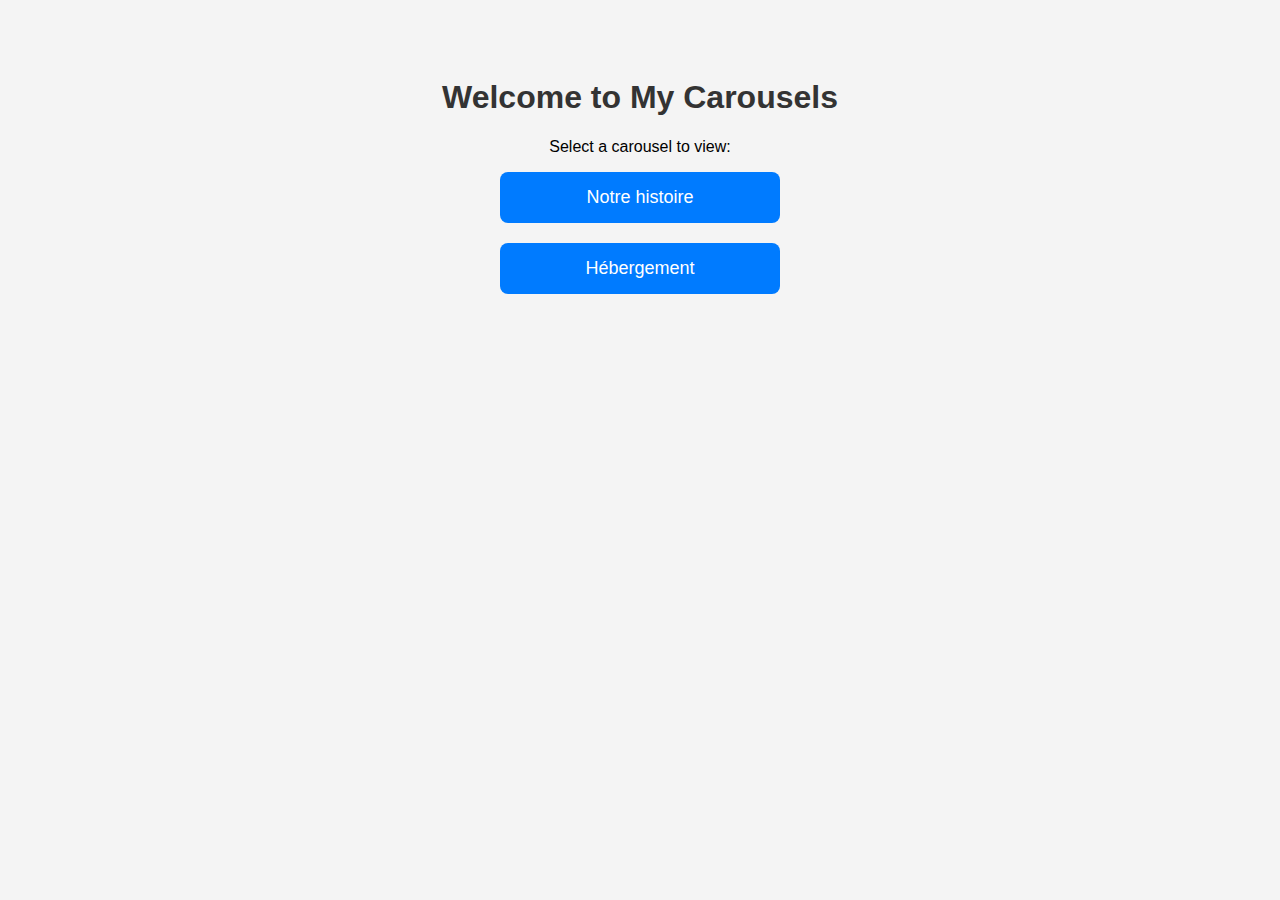
<file: index.html>
<!DOCTYPE html>
<html lang="en">
<head>
    <meta charset="UTF-8">
    <meta name="viewport" content="width=device-width, initial-scale=1.0">
    <title>Carousel Navigation</title>
    
    <style>
        body {
            font-family: Arial, sans-serif;
            text-align: center;
            background: #f4f4f4;
            padding: 50px;
        }

        h1 {
            color: #333;
        }

        .container {
            display: flex;
            flex-direction: column;
            align-items: center;
            gap: 20px;
        }

        .btn {
            display: block;
            width: 250px;
            padding: 15px;
            text-decoration: none;
            background: #007BFF;
            color: white;
            font-size: 18px;
            border-radius: 8px;
            transition: background 0.3s ease;
        }

        .btn:hover {
            background: #0056b3;
        }
    </style>
</head>
<body>

    <h1>Welcome to My Carousels</h1>
    <p>Select a carousel to view:</p>

    <div class="container">
        <a href="src/notre-histoire.html" class="btn">Notre histoire</a>
        <a href="src/hébergement.html" class="btn">Hébergement</a>
    </div>

</body>
</html>
</file>
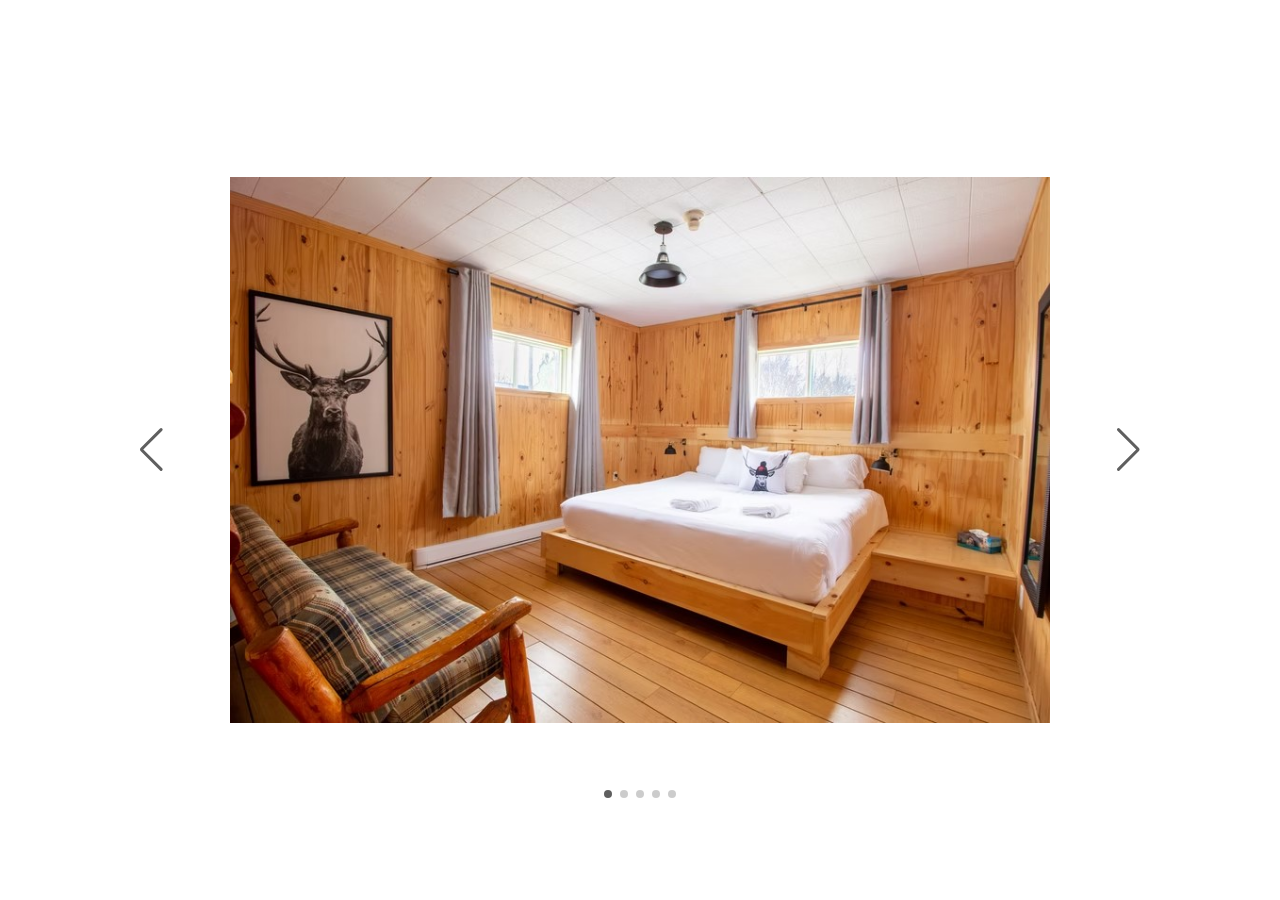
<file: src/hébergement.html>
<!DOCTYPE html>
<html lang="en">
<head>
    <meta charset="UTF-8">
    <meta name="viewport" content="width=device-width, initial-scale=1.0">
    <title>Hébergement</title>
    
    <!-- Swiper CSS -->
    <link rel="stylesheet" href="https://cdn.jsdelivr.net/npm/swiper@11/swiper-bundle.min.css">
    <link rel="stylesheet" href="../css/style.css">
</head>
<body>

    <!-- Swiper Carousel -->
    <div class="swiper">
        <div class="swiper-wrapper">
            <div class="swiper-slide"><img src="../images/hébergement/chambre-intime.png" alt="Intime - Chambre"></div>
            <div class="swiper-slide"><img src="../images/hébergement/salon-intime.png" alt="Intime - Salon"></div>
            <div class="swiper-slide"><img src="../images/hébergement/piscine.png" alt="Ensoleillé - Corridor"></div>
            <div class="swiper-slide"><img src="../images/hébergement/chambre-ensoleillé.png" alt="Ensoleillé - Chambre"></div>
            <div class="swiper-slide"><img src="../images/hébergement/salle-de-bain-ensoleillé.png" alt="Ensoleillé - Salle de bain"></div>
        </div>

        <!-- Pagination (Dots) -->
        <div class="swiper-pagination"></div>

        <!-- Navigation Buttons -->
        <div class="swiper-button-prev"></div>
        <div class="swiper-button-next"></div>
    </div>

    <!-- Swiper JS -->
    <script src="https://cdn.jsdelivr.net/npm/swiper@11/swiper-bundle.min.js"></script>
    
    <script>
        const swiper = new Swiper('.swiper', {
            loop: true,             
            autoplay: {
                delay: 3000,        
                disableOnInteraction: false,
            },
            pagination: {
                el: '.swiper-pagination',
                clickable: true,
            },
            navigation: {
                nextEl: '.swiper-button-next',
                prevEl: '.swiper-button-prev',
            }
        });
    </script>

</body>
</html>
</file>
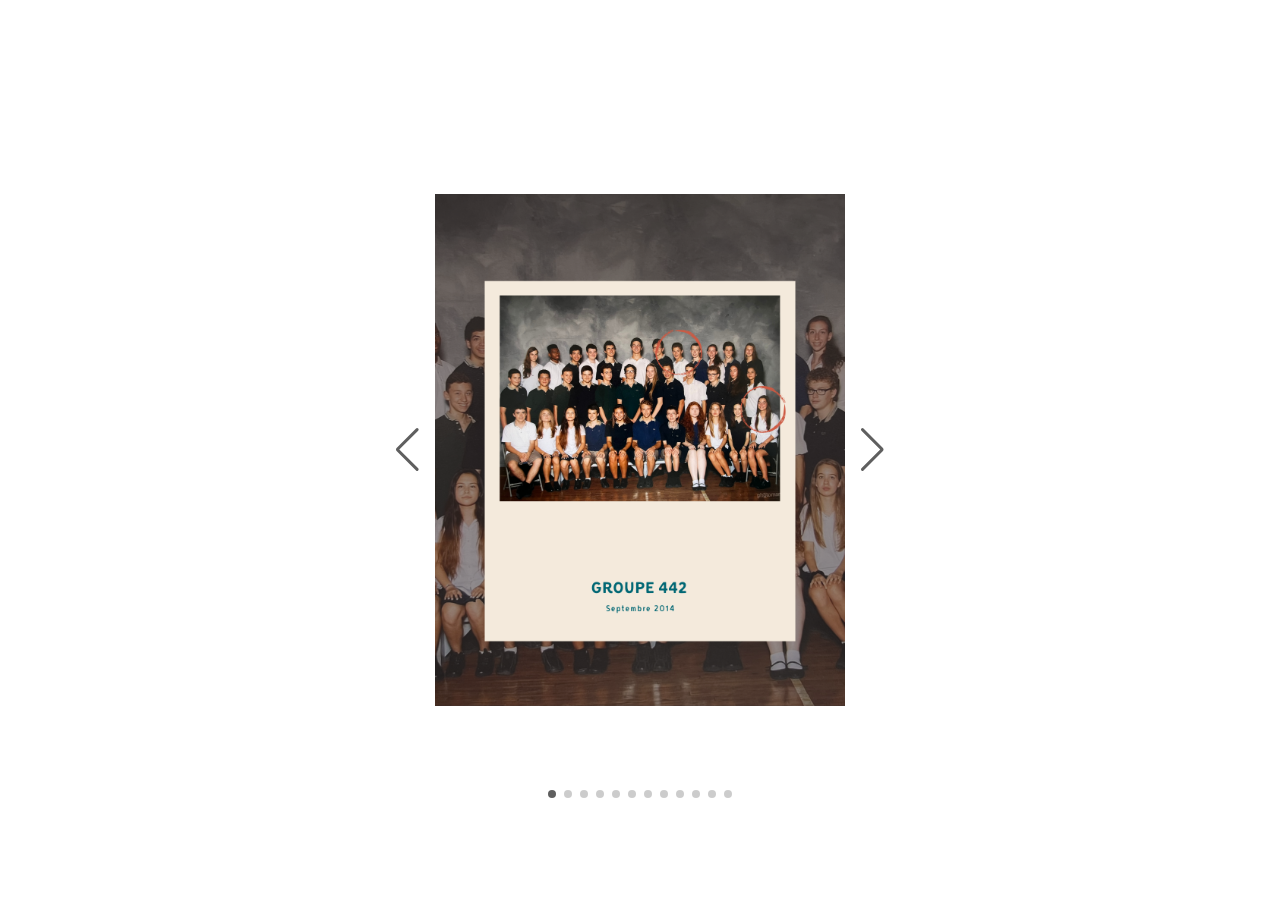
<file: src/notre-histoire.html>
<!DOCTYPE html>
<html lang="en">
<head>
    <meta charset="UTF-8">
    <meta name="viewport" content="width=device-width, initial-scale=1.0">
    <title>Notre histoire</title>
    
    <!-- Swiper CSS -->
    <link rel="stylesheet" href="https://cdn.jsdelivr.net/npm/swiper@11/swiper-bundle.min.css">
    <link rel="stylesheet" href="../css/style.css">

    <style>
        .swiper {
            width: 40%;
        }
    </style>
</head>
<body>

    <!-- Swiper Carousel -->
    <div class="swiper">
        <div class="swiper-wrapper">
            <div class="swiper-slide"><img src="../images/notre-histoire/1-saint-alex.png" alt="St-Alex"></div>
            <div class="swiper-slide"><img src="../images/notre-histoire/2-party.png" alt="Party"></div>
            <div class="swiper-slide"><img src="../images/notre-histoire/3-graduation-016.png" alt="Graduation secondaire"></div>
            <div class="swiper-slide"><img src="../images/notre-histoire/4-déménagement.png" alt="Déménagement"></div>
            <div class="swiper-slide"><img src="../images/notre-histoire/5-colocs.png" alt="Colocs"></div>
            <div class="swiper-slide"><img src="../images/notre-histoire/6-graduation-karina.png" alt="Graduation Karina"></div>
            <div class="swiper-slide"><img src="../images/notre-histoire/7-condo.png" alt="Condo"></div>
            <div class="swiper-slide"><img src="../images/notre-histoire/8-graduation-will.png" alt="Graduation William"></div>
            <div class="swiper-slide"><img src="../images/notre-histoire/9-italie.png" alt="Italie"></div>
            <div class="swiper-slide"><img src="../images/notre-histoire/10-owls-head.png" alt="Owl's Head"></div>
            <div class="swiper-slide"><img src="../images/notre-histoire/11-danika-oli.png" alt="Danika et Olivier"></div>
            <div class="swiper-slide"><img src="../images/notre-histoire/12-danika-alexe.png" alt="Danika et Alexe"></div>
        </div>

        <!-- Pagination (Dots) -->
        <div class="swiper-pagination"></div>

        <!-- Navigation Buttons -->
        <div class="swiper-button-prev"></div>
        <div class="swiper-button-next"></div>
    </div>

    <!-- Swiper JS -->
    <script src="https://cdn.jsdelivr.net/npm/swiper@11/swiper-bundle.min.js"></script>
    
    <script>
        const swiper = new Swiper('.swiper', {
            loop: true,             
            autoplay: {
                delay: 3000,        
                disableOnInteraction: false,
            },
            pagination: {
                el: '.swiper-pagination',
                clickable: true,
            },
            navigation: {
                nextEl: '.swiper-button-next',
                prevEl: '.swiper-button-prev',
            }
        });
    </script>

</body>
</html>
</file>
<file: css/style.css>
body {
    font-family: Arial, sans-serif;
    display: flex;
    justify-content: center;
    align-items: center;
    min-height: 100vh;
    background: #ffffff00;
    margin: 0;
}

.swiper {
    width: 80vw;
    height: 80vh;
    --swiper-theme-color: #5f5f5f;
}

.swiper-slide {
    text-align: center;
    font-size: 18px;
    background: #fff;
    display: flex;
    justify-content: center;
    align-items: center;
}

.swiper-slide img {
    display: block;
    width: 80%;
    height: 80%;
    object-fit: contain;
}
</file>
